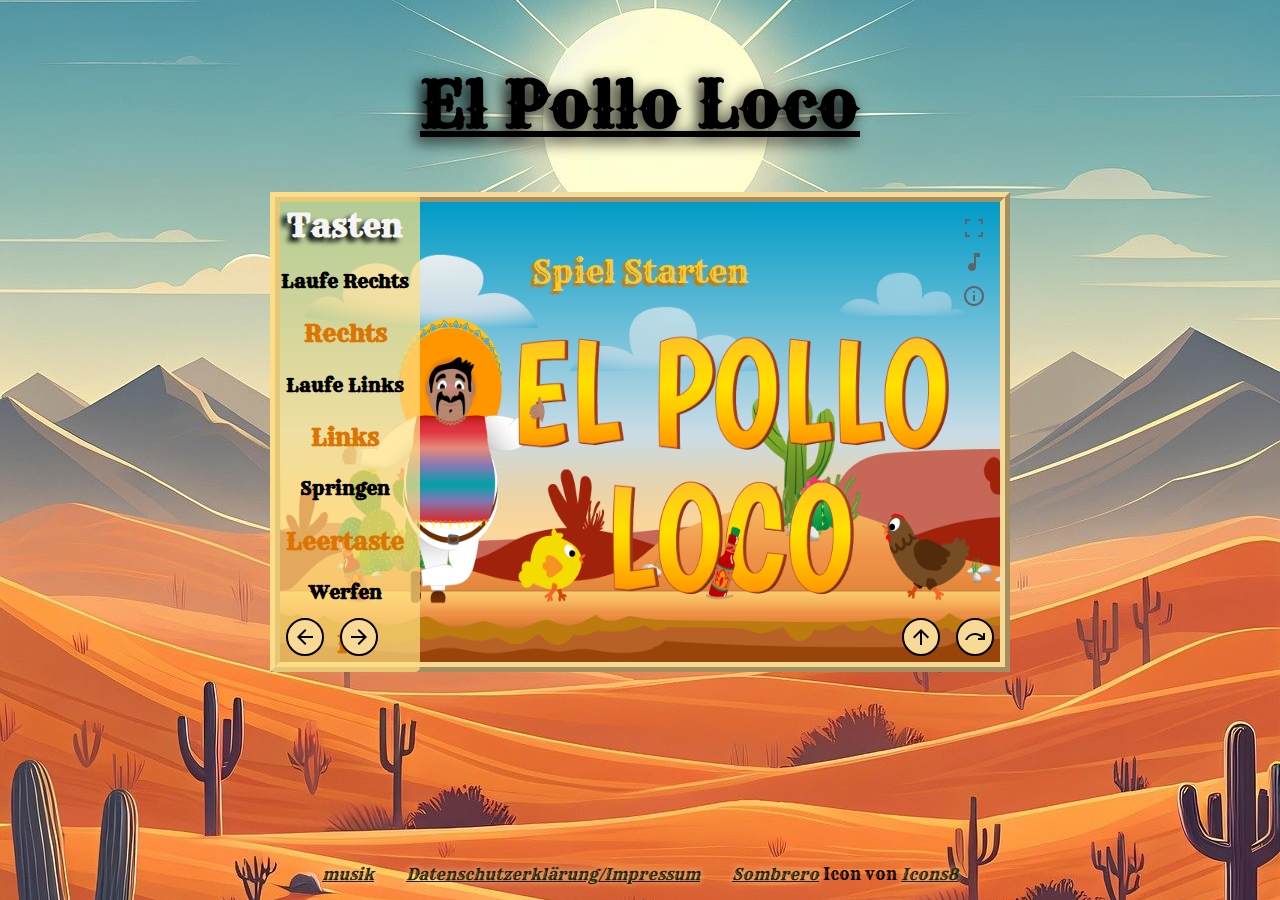
<file: index.html>
<!DOCTYPE html>
<html lang="en">

<head>
    <meta charset="UTF-8">
    <meta name="viewport" content="width=device-width, initial-scale=1.0">
    <link rel="stylesheet" href="style.css">
    <title>El Polo Loco</title>
    <link rel="icon" type="image/png" sizes="32x32" href="./img/icons/favicon-32.png">
    <link rel="icon" type="image/png" sizes="16x16" href="./img/icons/favicon-16.png">
    <script src="classes/drawable-object.class.js"></script>
    <script src="classes/movable-object.class.js"></script>
    <script src="classes/status-bar.class.js"></script>
    <script src="classes/world.class.js"></script>
    <script src="classes/character.class.js"></script>
    <script src="classes/chicken.class.js"></script>
    <script src="classes/small-chicken.class.js"></script>
    <script src="classes/endboss.class.js"></script>
    <script src="classes/cloud.class.js"></script>
    <script src="classes/throwabel-object.class.js"></script>
    <script src="classes/background-objeckt.class.js"></script>
    <script src="classes/collectable-objects.class.js"></script>
    <script src="classes/end-screean.class.js"></script>
    <script src="classes/collisions.class.js"></script>
    <script src="classes/keyboard.class.js"></script>
    <script src="classes/level.class.js"></script>
    <script src="levels/level1.js"></script>

    <script src="js/game.js"></script>
</head>

<body>
    <div class="main-container">
        <div class="top-container">
            <h1 translate="no">El Pollo Loco</h1>
            <div id="game-arrea" class="game-arrea">
                <div id="help-bar" class="help-bar">
                    <h2 class="title">Tasten</h2>
                    <h3>Laufe Rechts</h3>
                    <h2>Rechts</h2>
                    <h3>Laufe Links</h3>
                    <h2>Links</h2>
                    <h3>Springen</h3>
                    <h2>Leertaste</h2>
                    <h3>Werfen</h3>
                    <h2>F</h2>
                </div>
                <div class="overlay">
                    <div class="top-row">
                        <img id="info" src="./img/icons/info.svg" alt="info" onclick="info()">
                        <img id="audio-btn" src="./img/icons/music_note.svg" alt="music" onclick="toggleMusic()">
                        <img src="./img/icons/fullscreen.svg" alt="fullscreen" onclick="fullscreen()">
                    </div>
                    <div class="mobile-row">
                        <div class="move">
                            <img id="btnLeft" src="./img/icons/arrow_back.svg" alt="left">
                            <img id="btnRight" src="./img/icons/arrow_forward.svg" alt="right">
                        </div>
                        <div class="move">
                            <img id="jump" src="./img/icons/arrow_upward.svg" alt="jump">
                            <img id="throw" class="throw-btn" src="./img/icons/throw.svg" alt="throw">
                        </div>
                    </div>
                </div>
                <canvas width="740" height="480" id="canvas" class="d-none"></canvas>
                <div class="start-screen" id="start-screen">
                    <button class="start-btn" onclick="InitiateGame()">Spiel Starten</button>
                </div>
                <button class="restart d-none" id="restart" onclick="reset()"> Neustart </button>
            </div>
            
        </div>
        <div class="turn-overlay">
           <h2>Bitte drehen Sie den Bildschirm, um "El Pollo Loco" spieln zu können.</h2>
        </div>

        <footer>
            <a href="https://www.chosic.com/free-music/all/">musik</a> 
            <a onclick="window.location.href='./privacy-policy.html'">Datenschutzerklärung/Impressum</a> 
            <div><a target="_blank" href="https://icons8.com/icon/1968/sombrero">Sombrero</a> Icon von <a target="_blank" href="https://icons8.com">Icons8</a></div>
            </footer>
    </div>
</body>

</html>
</file>
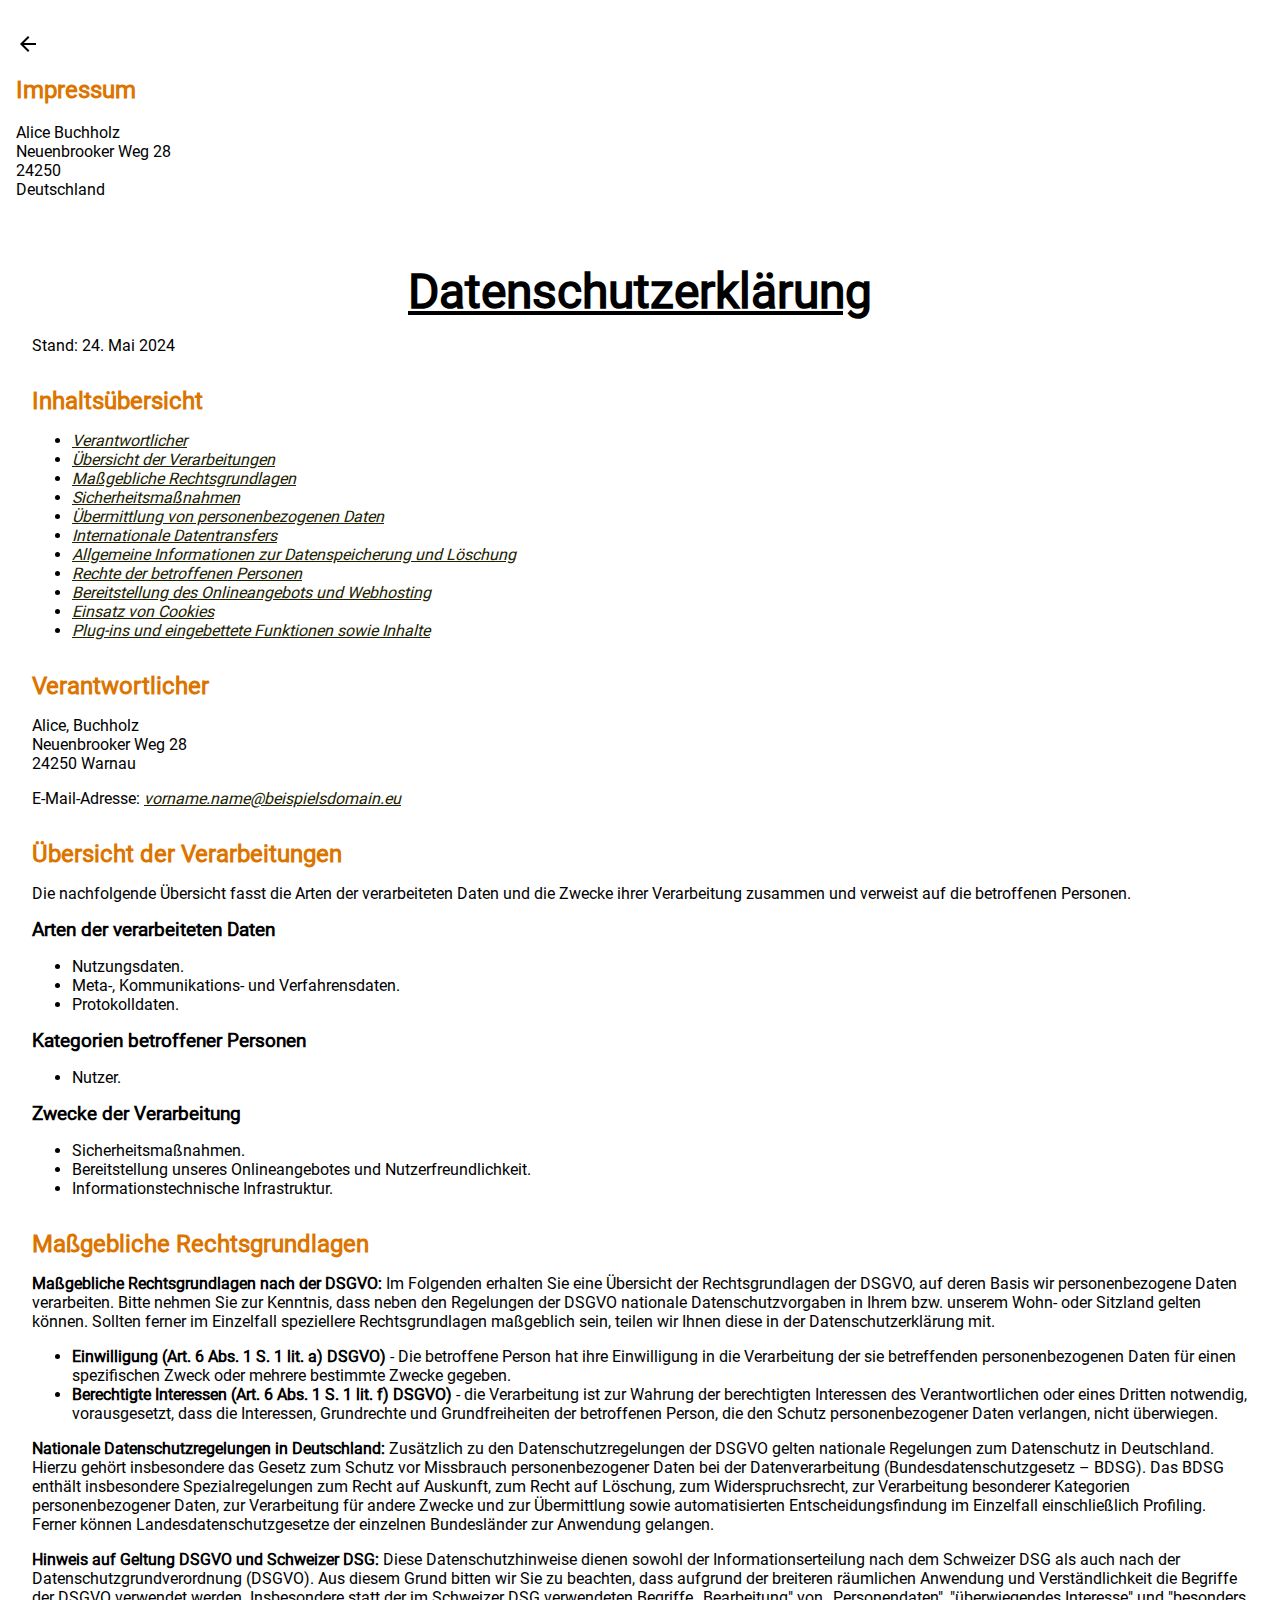
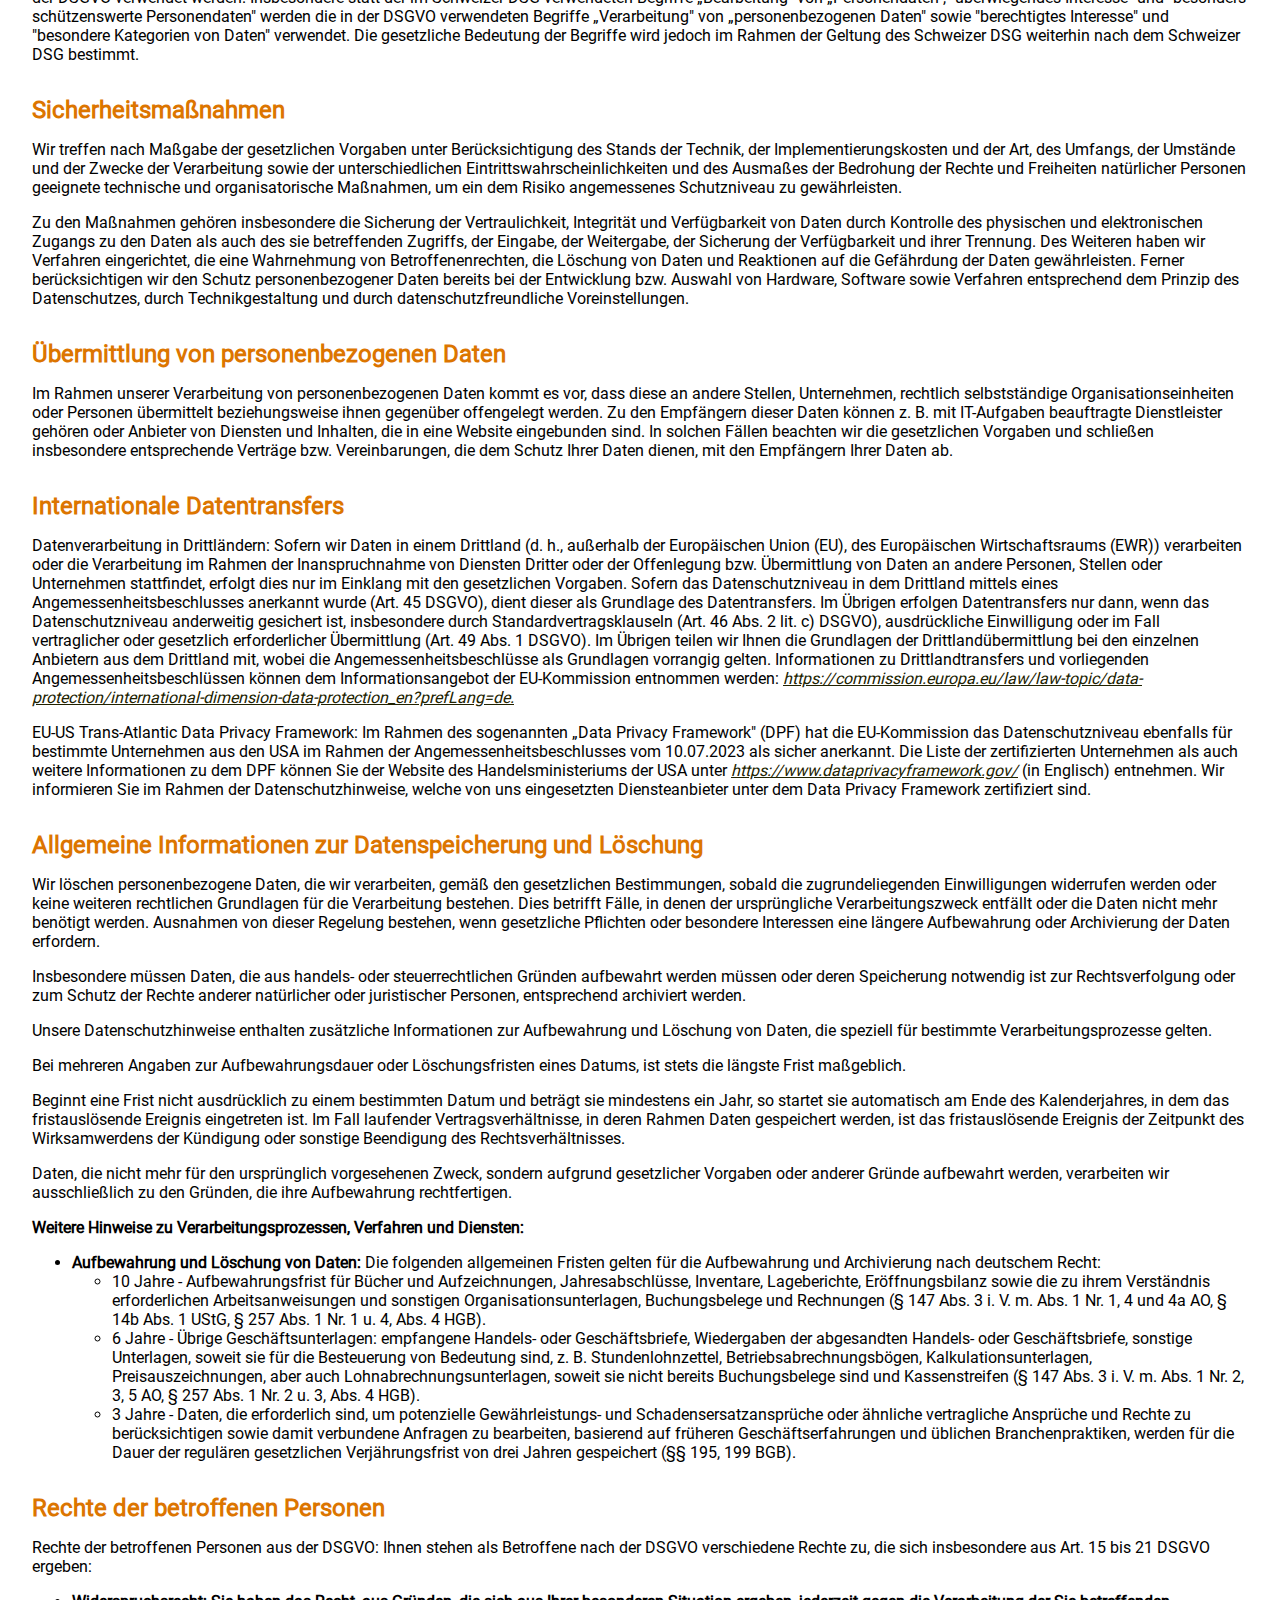
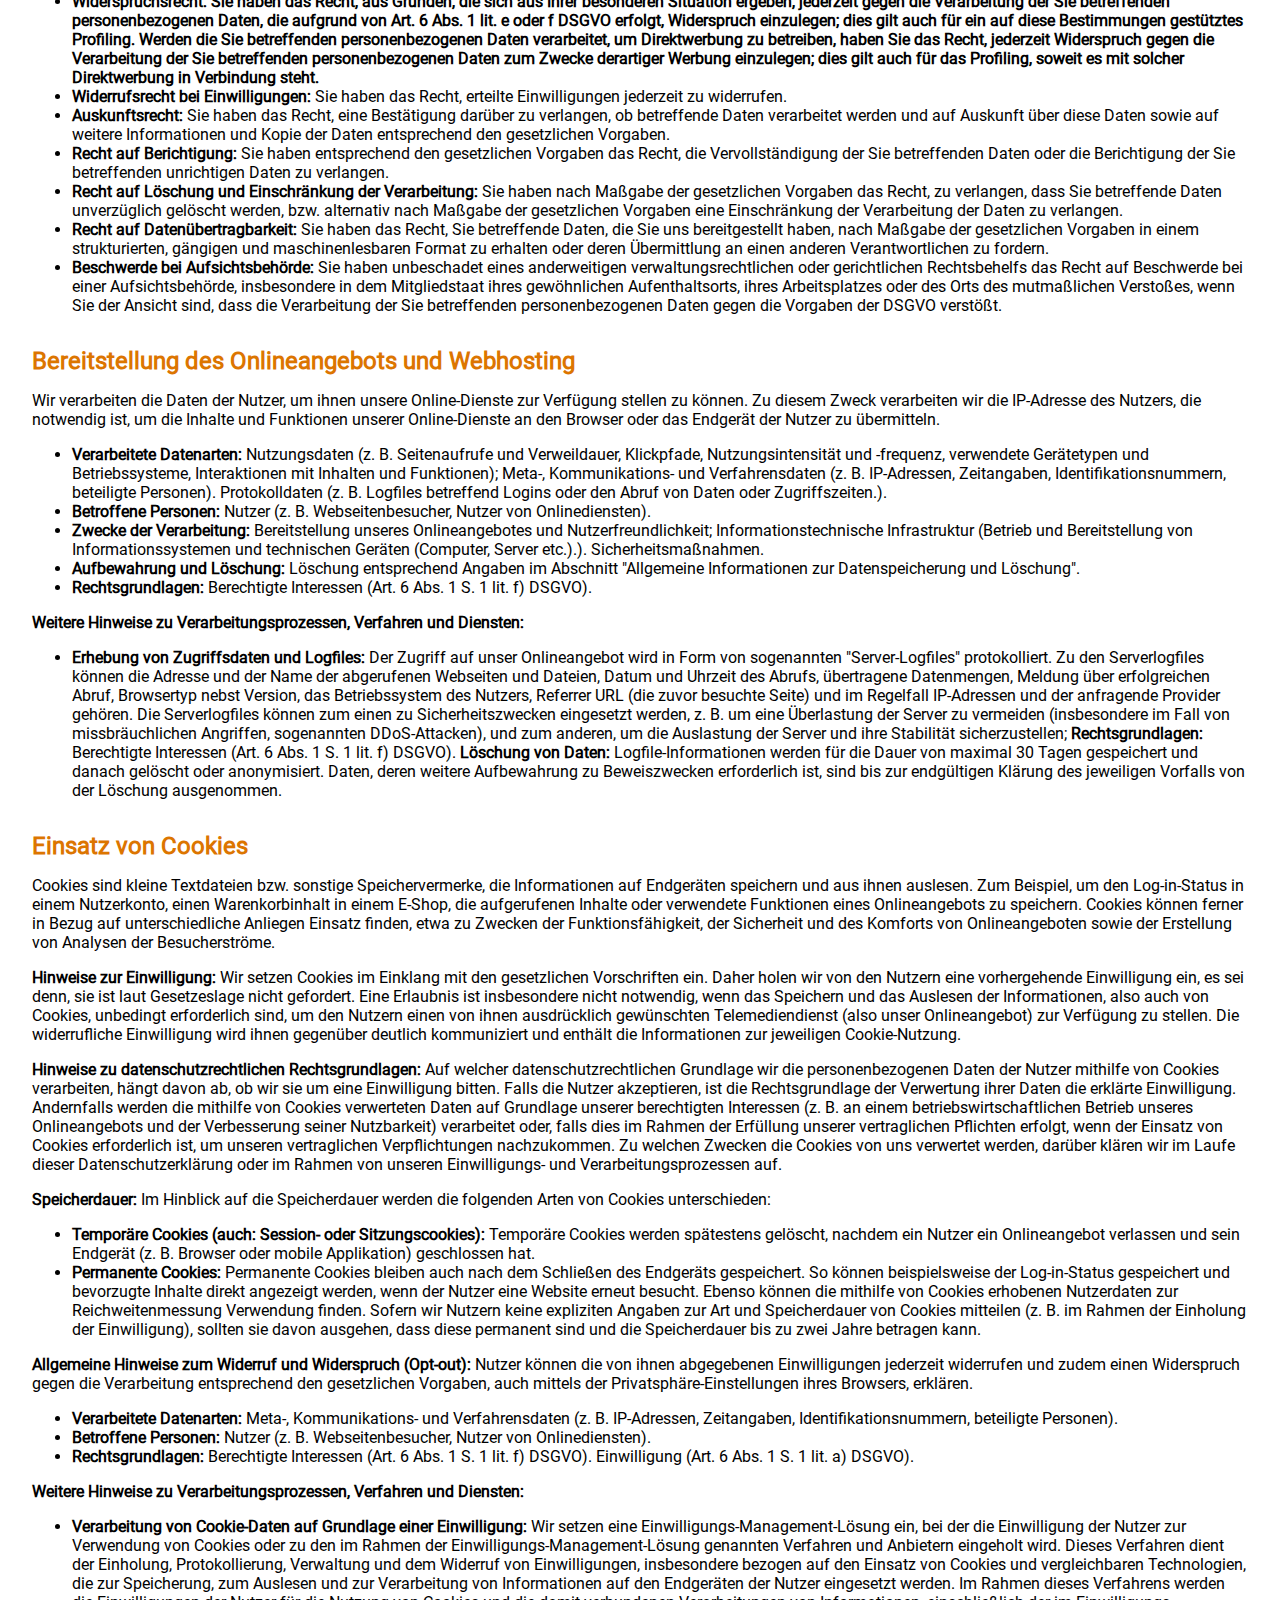
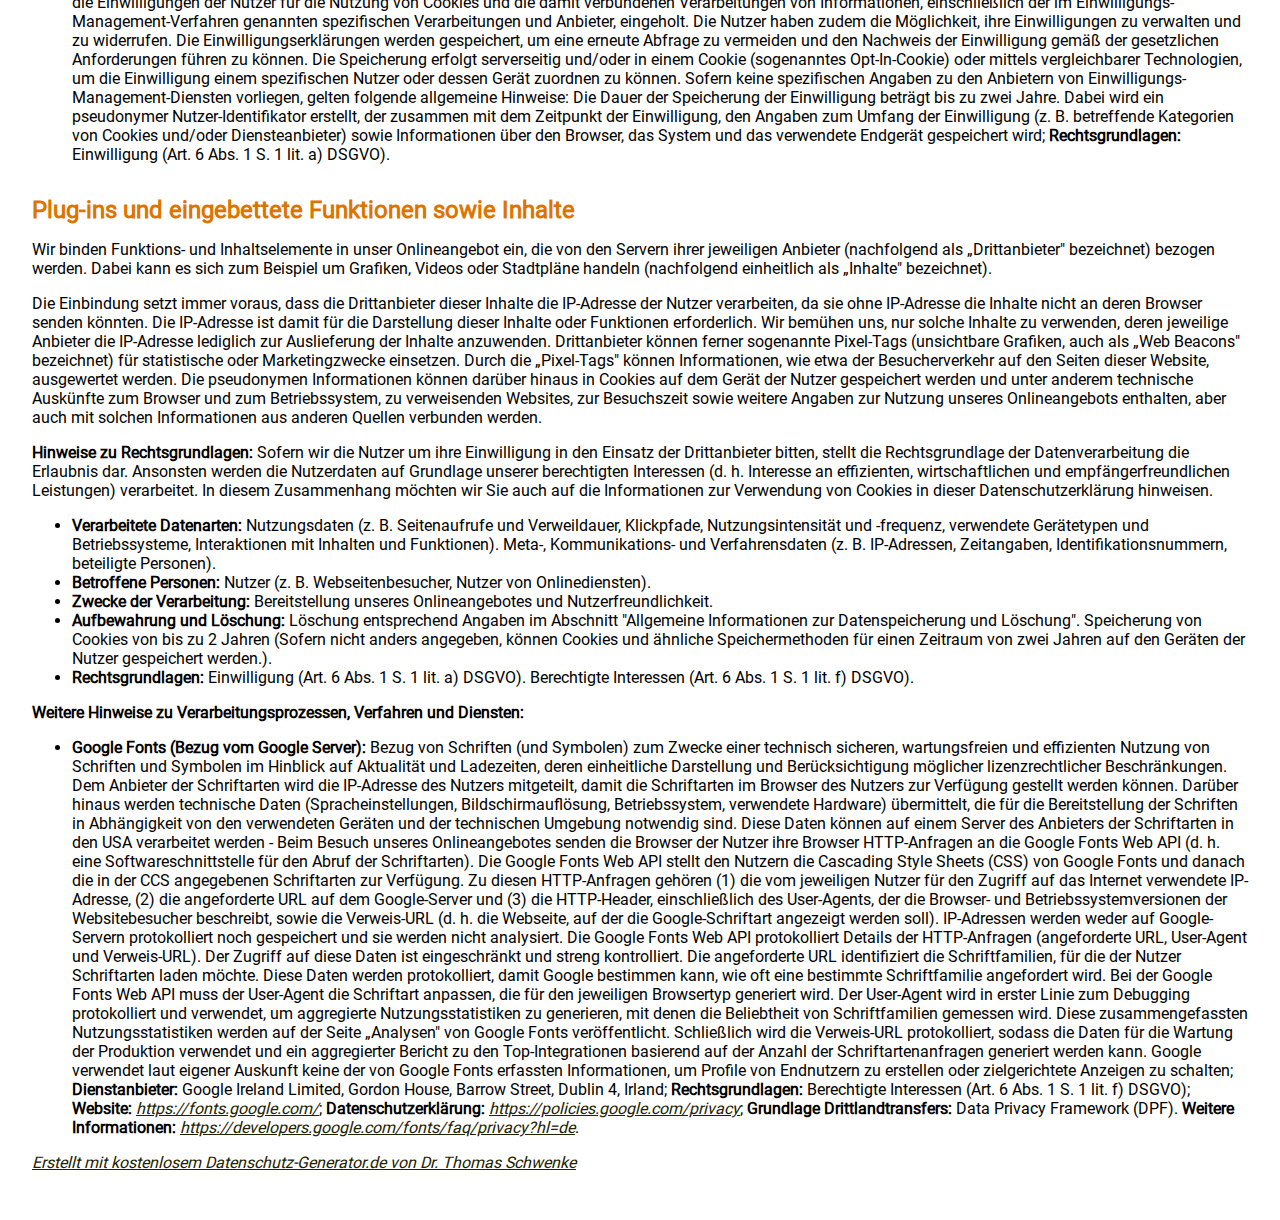
<file: privacy-policy.html>
<!DOCTYPE html>
<html lang="en">

<head>
    <meta charset="UTF-8">
    <meta name="viewport" content="width=device-width, initial-scale=1.0">
    <title>El Polo Loco</title>
    <link rel="stylesheet" href="style.css">
</head>

<body class="privacy-policy-body">

    <img src="./img/icons/arrow_back.svg" alt="zurück" onclick="window.location.href='./index.html'">
    
    <h2>Impressum</h2>
    <br>
    <p>Alice Buchholz</p>
    <p>Neuenbrooker Weg 28</p>
    <p>24250</p>
    <p>Deutschland</p>

    <h1>Datenschutzerklärung</h1>
    <main class="privacy-policy">
        <p>Stand: 24. Mai 2024</p>
        <h2>Inhaltsübersicht</h2>
        <ul class="index">
            <li><a class="index-link" href="#m3">Verantwortlicher</a></li>
            <li><a class="index-link" href="#mOverview">Übersicht der Verarbeitungen</a></li>
            <li><a class="index-link" href="#m2427">Maßgebliche Rechtsgrundlagen</a></li>
            <li><a class="index-link" href="#m27">Sicherheitsmaßnahmen</a></li>
            <li><a class="index-link" href="#m25">Übermittlung von personenbezogenen Daten</a></li>
            <li><a class="index-link" href="#m24">Internationale Datentransfers</a></li>
            <li><a class="index-link" href="#m12">Allgemeine Informationen zur Datenspeicherung und Löschung</a></li>
            <li><a class="index-link" href="#m10">Rechte der betroffenen Personen</a></li>
            <li><a class="index-link" href="#m225">Bereitstellung des Onlineangebots und Webhosting</a></li>
            <li><a class="index-link" href="#m134">Einsatz von Cookies</a></li>
            <li><a class="index-link" href="#m328">Plug-ins und eingebettete Funktionen sowie Inhalte</a></li>
        </ul>
        <h2 id="m3">Verantwortlicher</h2>
        <p>Alice, Buchholz <br>Neuenbrooker Weg 28<br>24250 Warnau</p>
        <p>E-Mail-Adresse: <a href="mailto:vorname.name@beispielsdomain.eu">vorname.name@beispielsdomain.eu</a></p>

        <h2 id="mOverview">Übersicht der Verarbeitungen</h2>
        <p>Die nachfolgende Übersicht fasst die Arten der verarbeiteten Daten und die Zwecke ihrer Verarbeitung zusammen
            und verweist auf die betroffenen Personen.</p>
        <h3>Arten der verarbeiteten Daten</h3>
        <ul>
            <li>Nutzungsdaten.</li>
            <li>Meta-, Kommunikations- und Verfahrensdaten.</li>
            <li>Protokolldaten.</li>
        </ul>
        <h3>Kategorien betroffener Personen</h3>
        <ul>
            <li>Nutzer.</li>
        </ul>
        <h3>Zwecke der Verarbeitung</h3>
        <ul>
            <li>Sicherheitsmaßnahmen.</li>
            <li>Bereitstellung unseres Onlineangebotes und Nutzerfreundlichkeit.</li>
            <li>Informationstechnische Infrastruktur.</li>
        </ul>
        <h2 id="m2427">Maßgebliche Rechtsgrundlagen</h2>
        <p><strong>Maßgebliche Rechtsgrundlagen nach der DSGVO: </strong>Im Folgenden erhalten Sie eine Übersicht der
            Rechtsgrundlagen der DSGVO, auf deren Basis wir personenbezogene Daten verarbeiten. Bitte nehmen Sie zur
            Kenntnis, dass neben den Regelungen der DSGVO nationale Datenschutzvorgaben in Ihrem bzw. unserem Wohn- oder
            Sitzland gelten können. Sollten ferner im Einzelfall speziellere Rechtsgrundlagen maßgeblich sein, teilen
            wir Ihnen diese in der Datenschutzerklärung mit.</p>
        <ul>
            <li><strong>Einwilligung (Art. 6 Abs. 1 S. 1 lit. a) DSGVO)</strong> - Die betroffene Person hat ihre
                Einwilligung in die Verarbeitung der sie betreffenden personenbezogenen Daten für einen spezifischen
                Zweck oder mehrere bestimmte Zwecke gegeben.</li>
            <li><strong>Berechtigte Interessen (Art. 6 Abs. 1 S. 1 lit. f) DSGVO)</strong> - die Verarbeitung ist zur
                Wahrung der berechtigten Interessen des Verantwortlichen oder eines Dritten notwendig, vorausgesetzt,
                dass die Interessen, Grundrechte und Grundfreiheiten der betroffenen Person, die den Schutz
                personenbezogener Daten verlangen, nicht überwiegen.</li>
        </ul>
        <p><strong>Nationale Datenschutzregelungen in Deutschland: </strong>Zusätzlich zu den Datenschutzregelungen der
            DSGVO gelten nationale Regelungen zum Datenschutz in Deutschland. Hierzu gehört insbesondere das Gesetz zum
            Schutz vor Missbrauch personenbezogener Daten bei der Datenverarbeitung (Bundesdatenschutzgesetz – BDSG).
            Das BDSG enthält insbesondere Spezialregelungen zum Recht auf Auskunft, zum Recht auf Löschung, zum
            Widerspruchsrecht, zur Verarbeitung besonderer Kategorien personenbezogener Daten, zur Verarbeitung für
            andere Zwecke und zur Übermittlung sowie automatisierten Entscheidungsfindung im Einzelfall einschließlich
            Profiling. Ferner können Landesdatenschutzgesetze der einzelnen Bundesländer zur Anwendung gelangen.</p>
        <p><strong>Hinweis auf Geltung DSGVO und Schweizer DSG: </strong>Diese Datenschutzhinweise dienen sowohl der
            Informationserteilung nach dem Schweizer DSG als auch nach der Datenschutzgrundverordnung (DSGVO). Aus
            diesem Grund bitten wir Sie zu beachten, dass aufgrund der breiteren räumlichen Anwendung und
            Verständlichkeit die Begriffe der DSGVO verwendet werden. Insbesondere statt der im Schweizer DSG
            verwendeten Begriffe „Bearbeitung" von „Personendaten", "überwiegendes Interesse" und "besonders
            schützenswerte Personendaten" werden die in der DSGVO verwendeten Begriffe „Verarbeitung" von
            „personenbezogenen Daten" sowie "berechtigtes Interesse" und "besondere Kategorien von Daten" verwendet. Die
            gesetzliche Bedeutung der Begriffe wird jedoch im Rahmen der Geltung des Schweizer DSG weiterhin nach dem
            Schweizer DSG bestimmt.</p>

        <h2 id="m27">Sicherheitsmaßnahmen</h2>
        <p>Wir treffen nach Maßgabe der gesetzlichen Vorgaben unter Berücksichtigung des Stands der Technik, der
            Implementierungskosten und der Art, des Umfangs, der Umstände und der Zwecke der Verarbeitung sowie der
            unterschiedlichen Eintrittswahrscheinlichkeiten und des Ausmaßes der Bedrohung der Rechte und Freiheiten
            natürlicher Personen geeignete technische und organisatorische Maßnahmen, um ein dem Risiko angemessenes
            Schutzniveau zu gewährleisten.</p>
        <p>Zu den Maßnahmen gehören insbesondere die Sicherung der Vertraulichkeit, Integrität und Verfügbarkeit von
            Daten durch Kontrolle des physischen und elektronischen Zugangs zu den Daten als auch des sie betreffenden
            Zugriffs, der Eingabe, der Weitergabe, der Sicherung der Verfügbarkeit und ihrer Trennung. Des Weiteren
            haben wir Verfahren eingerichtet, die eine Wahrnehmung von Betroffenenrechten, die Löschung von Daten und
            Reaktionen auf die Gefährdung der Daten gewährleisten. Ferner berücksichtigen wir den Schutz
            personenbezogener Daten bereits bei der Entwicklung bzw. Auswahl von Hardware, Software sowie Verfahren
            entsprechend dem Prinzip des Datenschutzes, durch Technikgestaltung und durch datenschutzfreundliche
            Voreinstellungen.</p>

        <h2 id="m25">Übermittlung von personenbezogenen Daten</h2>
        <p>Im Rahmen unserer Verarbeitung von personenbezogenen Daten kommt es vor, dass diese an andere Stellen,
            Unternehmen, rechtlich selbstständige Organisationseinheiten oder Personen übermittelt beziehungsweise ihnen
            gegenüber offengelegt werden. Zu den Empfängern dieser Daten können z. B. mit IT-Aufgaben beauftragte
            Dienstleister gehören oder Anbieter von Diensten und Inhalten, die in eine Website eingebunden sind. In
            solchen Fällen beachten wir die gesetzlichen Vorgaben und schließen insbesondere entsprechende Verträge bzw.
            Vereinbarungen, die dem Schutz Ihrer Daten dienen, mit den Empfängern Ihrer Daten ab.</p>

        <h2 id="m24">Internationale Datentransfers</h2>
        <p>Datenverarbeitung in Drittländern: Sofern wir Daten in einem Drittland (d. h., außerhalb der Europäischen
            Union (EU), des Europäischen Wirtschaftsraums (EWR)) verarbeiten oder die Verarbeitung im Rahmen der
            Inanspruchnahme von Diensten Dritter oder der Offenlegung bzw. Übermittlung von Daten an andere Personen,
            Stellen oder Unternehmen stattfindet, erfolgt dies nur im Einklang mit den gesetzlichen Vorgaben. Sofern das
            Datenschutzniveau in dem Drittland mittels eines Angemessenheitsbeschlusses anerkannt wurde (Art. 45 DSGVO),
            dient dieser als Grundlage des Datentransfers. Im Übrigen erfolgen Datentransfers nur dann, wenn das
            Datenschutzniveau anderweitig gesichert ist, insbesondere durch Standardvertragsklauseln (Art. 46 Abs. 2
            lit. c) DSGVO), ausdrückliche Einwilligung oder im Fall vertraglicher oder gesetzlich erforderlicher
            Übermittlung (Art. 49 Abs. 1 DSGVO). Im Übrigen teilen wir Ihnen die Grundlagen der Drittlandübermittlung
            bei den einzelnen Anbietern aus dem Drittland mit, wobei die Angemessenheitsbeschlüsse als Grundlagen
            vorrangig gelten. Informationen zu Drittlandtransfers und vorliegenden Angemessenheitsbeschlüssen können dem
            Informationsangebot der EU-Kommission entnommen werden: <a
                href="https://commission.europa.eu/law/law-topic/data-protection/international-dimension-data-protection_en?prefLang=de"
                target="_blank">https://commission.europa.eu/law/law-topic/data-protection/international-dimension-data-protection_en?prefLang=de.</a>
        </p>
        <p>EU-US Trans-Atlantic Data Privacy Framework: Im Rahmen des sogenannten „Data Privacy Framework" (DPF) hat die
            EU-Kommission das Datenschutzniveau ebenfalls für bestimmte Unternehmen aus den USA im Rahmen der
            Angemessenheitsbeschlusses vom 10.07.2023 als sicher anerkannt. Die Liste der zertifizierten Unternehmen als
            auch weitere Informationen zu dem DPF können Sie der Website des Handelsministeriums der USA unter <a
                href="https://www.dataprivacyframework.gov/" target="_blank">https://www.dataprivacyframework.gov/</a>
            (in Englisch) entnehmen. Wir informieren Sie im Rahmen der Datenschutzhinweise, welche von uns eingesetzten
            Diensteanbieter unter dem Data Privacy Framework zertifiziert sind.</p>

        <h2 id="m12">Allgemeine Informationen zur Datenspeicherung und Löschung</h2>
        <p>Wir löschen personenbezogene Daten, die wir verarbeiten, gemäß den gesetzlichen Bestimmungen, sobald die
            zugrundeliegenden Einwilligungen widerrufen werden oder keine weiteren rechtlichen Grundlagen für die
            Verarbeitung bestehen. Dies betrifft Fälle, in denen der ursprüngliche Verarbeitungszweck entfällt oder die
            Daten nicht mehr benötigt werden. Ausnahmen von dieser Regelung bestehen, wenn gesetzliche Pflichten oder
            besondere Interessen eine längere Aufbewahrung oder Archivierung der Daten erfordern.</p>
        <p>Insbesondere müssen Daten, die aus handels- oder steuerrechtlichen Gründen aufbewahrt werden müssen oder
            deren Speicherung notwendig ist zur Rechtsverfolgung oder zum Schutz der Rechte anderer natürlicher oder
            juristischer Personen, entsprechend archiviert werden.</p>
        <p>Unsere Datenschutzhinweise enthalten zusätzliche Informationen zur Aufbewahrung und Löschung von Daten, die
            speziell für bestimmte Verarbeitungsprozesse gelten.</p>
        <p>Bei mehreren Angaben zur Aufbewahrungsdauer oder Löschungsfristen eines Datums, ist stets die längste Frist
            maßgeblich.</p>
        <p>Beginnt eine Frist nicht ausdrücklich zu einem bestimmten Datum und beträgt sie mindestens ein Jahr, so
            startet sie automatisch am Ende des Kalenderjahres, in dem das fristauslösende Ereignis eingetreten ist. Im
            Fall laufender Vertragsverhältnisse, in deren Rahmen Daten gespeichert werden, ist das fristauslösende
            Ereignis der Zeitpunkt des Wirksamwerdens der Kündigung oder sonstige Beendigung des Rechtsverhältnisses.
        </p>
        <p>Daten, die nicht mehr für den ursprünglich vorgesehenen Zweck, sondern aufgrund gesetzlicher Vorgaben oder
            anderer Gründe aufbewahrt werden, verarbeiten wir ausschließlich zu den Gründen, die ihre Aufbewahrung
            rechtfertigen.</p>
        <p><strong>Weitere Hinweise zu Verarbeitungsprozessen, Verfahren und Diensten:</strong></p>
        <ul class="m-elements">
            <li><strong>Aufbewahrung und Löschung von Daten: </strong>Die folgenden allgemeinen Fristen gelten für die
                Aufbewahrung und Archivierung nach deutschem Recht: <ul>
                    <li>10 Jahre - Aufbewahrungsfrist für Bücher und Aufzeichnungen, Jahresabschlüsse, Inventare,
                        Lageberichte, Eröffnungsbilanz sowie die zu ihrem Verständnis erforderlichen Arbeitsanweisungen
                        und sonstigen Organisationsunterlagen, Buchungsbelege und Rechnungen (§ 147 Abs. 3 i. V. m. Abs.
                        1 Nr. 1, 4 und 4a AO, § 14b Abs. 1 UStG, § 257 Abs. 1 Nr. 1 u. 4, Abs. 4 HGB).</li>
                    <li>6 Jahre - Übrige Geschäftsunterlagen: empfangene Handels- oder Geschäftsbriefe, Wiedergaben der
                        abgesandten Handels- oder Geschäftsbriefe, sonstige Unterlagen, soweit sie für die Besteuerung
                        von Bedeutung sind, z. B. Stundenlohnzettel, Betriebsabrechnungsbögen, Kalkulationsunterlagen,
                        Preisauszeichnungen, aber auch Lohnabrechnungsunterlagen, soweit sie nicht bereits
                        Buchungsbelege sind und Kassenstreifen (§ 147 Abs. 3 i. V. m. Abs. 1 Nr. 2, 3, 5 AO, § 257 Abs.
                        1 Nr. 2 u. 3, Abs. 4 HGB).</li>
                    <li>3 Jahre - Daten, die erforderlich sind, um potenzielle Gewährleistungs- und
                        Schadensersatzansprüche oder ähnliche vertragliche Ansprüche und Rechte zu berücksichtigen sowie
                        damit verbundene Anfragen zu bearbeiten, basierend auf früheren Geschäftserfahrungen und
                        üblichen Branchenpraktiken, werden für die Dauer der regulären gesetzlichen Verjährungsfrist von
                        drei Jahren gespeichert (§§ 195, 199 BGB).</li>
                </ul>
            </li>
        </ul>
        <h2 id="m10">Rechte der betroffenen Personen</h2>
        <p>Rechte der betroffenen Personen aus der DSGVO: Ihnen stehen als Betroffene nach der DSGVO verschiedene Rechte
            zu, die sich insbesondere aus Art. 15 bis 21 DSGVO ergeben:</p>
        <ul>
            <li><strong>Widerspruchsrecht: Sie haben das Recht, aus Gründen, die sich aus Ihrer besonderen Situation
                    ergeben, jederzeit gegen die Verarbeitung der Sie betreffenden personenbezogenen Daten, die aufgrund
                    von Art. 6 Abs. 1 lit. e oder f DSGVO erfolgt, Widerspruch einzulegen; dies gilt auch für ein auf
                    diese Bestimmungen gestütztes Profiling. Werden die Sie betreffenden personenbezogenen Daten
                    verarbeitet, um Direktwerbung zu betreiben, haben Sie das Recht, jederzeit Widerspruch gegen die
                    Verarbeitung der Sie betreffenden personenbezogenen Daten zum Zwecke derartiger Werbung einzulegen;
                    dies gilt auch für das Profiling, soweit es mit solcher Direktwerbung in Verbindung steht.</strong>
            </li>
            <li><strong>Widerrufsrecht bei Einwilligungen:</strong> Sie haben das Recht, erteilte Einwilligungen
                jederzeit zu widerrufen.</li>
            <li><strong>Auskunftsrecht:</strong> Sie haben das Recht, eine Bestätigung darüber zu verlangen, ob
                betreffende Daten verarbeitet werden und auf Auskunft über diese Daten sowie auf weitere Informationen
                und Kopie der Daten entsprechend den gesetzlichen Vorgaben.</li>
            <li><strong>Recht auf Berichtigung:</strong> Sie haben entsprechend den gesetzlichen Vorgaben das Recht, die
                Vervollständigung der Sie betreffenden Daten oder die Berichtigung der Sie betreffenden unrichtigen
                Daten zu verlangen.</li>
            <li><strong>Recht auf Löschung und Einschränkung der Verarbeitung:</strong> Sie haben nach Maßgabe der
                gesetzlichen Vorgaben das Recht, zu verlangen, dass Sie betreffende Daten unverzüglich gelöscht werden,
                bzw. alternativ nach Maßgabe der gesetzlichen Vorgaben eine Einschränkung der Verarbeitung der Daten zu
                verlangen.</li>
            <li><strong>Recht auf Datenübertragbarkeit:</strong> Sie haben das Recht, Sie betreffende Daten, die Sie uns
                bereitgestellt haben, nach Maßgabe der gesetzlichen Vorgaben in einem strukturierten, gängigen und
                maschinenlesbaren Format zu erhalten oder deren Übermittlung an einen anderen Verantwortlichen zu
                fordern.</li>
            <li><strong>Beschwerde bei Aufsichtsbehörde:</strong> Sie haben unbeschadet eines anderweitigen
                verwaltungsrechtlichen oder gerichtlichen Rechtsbehelfs das Recht auf Beschwerde bei einer
                Aufsichtsbehörde, insbesondere in dem Mitgliedstaat ihres gewöhnlichen Aufenthaltsorts, ihres
                Arbeitsplatzes oder des Orts des mutmaßlichen Verstoßes, wenn Sie der Ansicht sind, dass die
                Verarbeitung der Sie betreffenden personenbezogenen Daten gegen die Vorgaben der DSGVO verstößt.</li>
        </ul>

        <h2 id="m225">Bereitstellung des Onlineangebots und Webhosting</h2>
        <p>Wir verarbeiten die Daten der Nutzer, um ihnen unsere Online-Dienste zur Verfügung stellen zu können. Zu
            diesem Zweck verarbeiten wir die IP-Adresse des Nutzers, die notwendig ist, um die Inhalte und Funktionen
            unserer Online-Dienste an den Browser oder das Endgerät der Nutzer zu übermitteln.</p>
        <ul class="m-elements">
            <li><strong>Verarbeitete Datenarten:</strong> Nutzungsdaten (z. B. Seitenaufrufe und Verweildauer,
                Klickpfade, Nutzungsintensität und -frequenz, verwendete Gerätetypen und Betriebssysteme, Interaktionen
                mit Inhalten und Funktionen); Meta-, Kommunikations- und Verfahrensdaten (z. B. IP-Adressen,
                Zeitangaben, Identifikationsnummern, beteiligte Personen). Protokolldaten (z. B. Logfiles betreffend
                Logins oder den Abruf von Daten oder Zugriffszeiten.).</li>
            <li><strong>Betroffene Personen:</strong> Nutzer (z. B. Webseitenbesucher, Nutzer von Onlinediensten).</li>
            <li><strong>Zwecke der Verarbeitung:</strong> Bereitstellung unseres Onlineangebotes und
                Nutzerfreundlichkeit; Informationstechnische Infrastruktur (Betrieb und Bereitstellung von
                Informationssystemen und technischen Geräten (Computer, Server etc.).). Sicherheitsmaßnahmen.</li>
            <li><strong>Aufbewahrung und Löschung:</strong> Löschung entsprechend Angaben im Abschnitt "Allgemeine
                Informationen zur Datenspeicherung und Löschung".</li>
            <li class=""><strong>Rechtsgrundlagen:</strong> Berechtigte Interessen (Art. 6 Abs. 1 S. 1 lit. f) DSGVO).
            </li>
        </ul>
        <p><strong>Weitere Hinweise zu Verarbeitungsprozessen, Verfahren und Diensten:</strong></p>
        <ul class="m-elements">
            <li><strong>Erhebung von Zugriffsdaten und Logfiles: </strong>Der Zugriff auf unser Onlineangebot wird in
                Form von sogenannten "Server-Logfiles" protokolliert. Zu den Serverlogfiles können die Adresse und der
                Name der abgerufenen Webseiten und Dateien, Datum und Uhrzeit des Abrufs, übertragene Datenmengen,
                Meldung über erfolgreichen Abruf, Browsertyp nebst Version, das Betriebssystem des Nutzers, Referrer URL
                (die zuvor besuchte Seite) und im Regelfall IP-Adressen und der anfragende Provider gehören. Die
                Serverlogfiles können zum einen zu Sicherheitszwecken eingesetzt werden, z. B. um eine Überlastung der
                Server zu vermeiden (insbesondere im Fall von missbräuchlichen Angriffen, sogenannten DDoS-Attacken),
                und zum anderen, um die Auslastung der Server und ihre Stabilität sicherzustellen; <span
                    class=""><strong>Rechtsgrundlagen:</strong> Berechtigte Interessen (Art. 6 Abs. 1 S. 1 lit. f)
                    DSGVO). </span><strong>Löschung von Daten:</strong> Logfile-Informationen werden für die Dauer von
                maximal 30 Tagen gespeichert und danach gelöscht oder anonymisiert. Daten, deren weitere Aufbewahrung zu
                Beweiszwecken erforderlich ist, sind bis zur endgültigen Klärung des jeweiligen Vorfalls von der
                Löschung ausgenommen.</li>
        </ul>
        <h2 id="m134">Einsatz von Cookies</h2>
        <p>Cookies sind kleine Textdateien bzw. sonstige Speichervermerke, die Informationen auf Endgeräten speichern
            und aus ihnen auslesen. Zum Beispiel, um den Log-in-Status in einem Nutzerkonto, einen Warenkorbinhalt in
            einem E-Shop, die aufgerufenen Inhalte oder verwendete Funktionen eines Onlineangebots zu speichern. Cookies
            können ferner in Bezug auf unterschiedliche Anliegen Einsatz finden, etwa zu Zwecken der Funktionsfähigkeit,
            der Sicherheit und des Komforts von Onlineangeboten sowie der Erstellung von Analysen der Besucherströme.
        </p>
        <p><strong>Hinweise zur Einwilligung: </strong>Wir setzen Cookies im Einklang mit den gesetzlichen Vorschriften
            ein. Daher holen wir von den Nutzern eine vorhergehende Einwilligung ein, es sei denn, sie ist laut
            Gesetzeslage nicht gefordert. Eine Erlaubnis ist insbesondere nicht notwendig, wenn das Speichern und das
            Auslesen der Informationen, also auch von Cookies, unbedingt erforderlich sind, um den Nutzern einen von
            ihnen ausdrücklich gewünschten Telemediendienst (also unser Onlineangebot) zur Verfügung zu stellen. Die
            widerrufliche Einwilligung wird ihnen gegenüber deutlich kommuniziert und enthält die Informationen zur
            jeweiligen Cookie-Nutzung.</p>
        <p><strong>Hinweise zu datenschutzrechtlichen Rechtsgrundlagen: </strong>Auf welcher datenschutzrechtlichen
            Grundlage wir die personenbezogenen Daten der Nutzer mithilfe von Cookies verarbeiten, hängt davon ab, ob
            wir sie um eine Einwilligung bitten. Falls die Nutzer akzeptieren, ist die Rechtsgrundlage der Verwertung
            ihrer Daten die erklärte Einwilligung. Andernfalls werden die mithilfe von Cookies verwerteten Daten auf
            Grundlage unserer berechtigten Interessen (z. B. an einem betriebswirtschaftlichen Betrieb unseres
            Onlineangebots und der Verbesserung seiner Nutzbarkeit) verarbeitet oder, falls dies im Rahmen der Erfüllung
            unserer vertraglichen Pflichten erfolgt, wenn der Einsatz von Cookies erforderlich ist, um unseren
            vertraglichen Verpflichtungen nachzukommen. Zu welchen Zwecken die Cookies von uns verwertet werden, darüber
            klären wir im Laufe dieser Datenschutzerklärung oder im Rahmen von unseren Einwilligungs- und
            Verarbeitungsprozessen auf.</p>
        <p><strong>Speicherdauer: </strong>Im Hinblick auf die Speicherdauer werden die folgenden Arten von Cookies
            unterschieden:</p>
        <ul>
            <li><strong>Temporäre Cookies (auch: Session- oder Sitzungscookies):</strong> Temporäre Cookies werden
                spätestens gelöscht, nachdem ein Nutzer ein Onlineangebot verlassen und sein Endgerät (z. B. Browser
                oder mobile Applikation) geschlossen hat.</li>
            <li><strong>Permanente Cookies:</strong> Permanente Cookies bleiben auch nach dem Schließen des Endgeräts
                gespeichert. So können beispielsweise der Log-in-Status gespeichert und bevorzugte Inhalte direkt
                angezeigt werden, wenn der Nutzer eine Website erneut besucht. Ebenso können die mithilfe von Cookies
                erhobenen Nutzerdaten zur Reichweitenmessung Verwendung finden. Sofern wir Nutzern keine expliziten
                Angaben zur Art und Speicherdauer von Cookies mitteilen (z. B. im Rahmen der Einholung der
                Einwilligung), sollten sie davon ausgehen, dass diese permanent sind und die Speicherdauer bis zu zwei
                Jahre betragen kann.</li>
        </ul>
        <p><strong>Allgemeine Hinweise zum Widerruf und Widerspruch (Opt-out): </strong>Nutzer können die von ihnen
            abgegebenen Einwilligungen jederzeit widerrufen und zudem einen Widerspruch gegen die Verarbeitung
            entsprechend den gesetzlichen Vorgaben, auch mittels der Privatsphäre-Einstellungen ihres Browsers,
            erklären.</p>
        <ul class="m-elements">
            <li><strong>Verarbeitete Datenarten:</strong> Meta-, Kommunikations- und Verfahrensdaten (z. B. IP-Adressen,
                Zeitangaben, Identifikationsnummern, beteiligte Personen).</li>
            <li><strong>Betroffene Personen:</strong> Nutzer (z. B. Webseitenbesucher, Nutzer von Onlinediensten).</li>
            <li class=""><strong>Rechtsgrundlagen:</strong> Berechtigte Interessen (Art. 6 Abs. 1 S. 1 lit. f) DSGVO).
                Einwilligung (Art. 6 Abs. 1 S. 1 lit. a) DSGVO).</li>
        </ul>
        <p><strong>Weitere Hinweise zu Verarbeitungsprozessen, Verfahren und Diensten:</strong></p>
        <ul class="m-elements">
            <li><strong>Verarbeitung von Cookie-Daten auf Grundlage einer Einwilligung: </strong>Wir setzen eine
                Einwilligungs-Management-Lösung ein, bei der die Einwilligung der Nutzer zur Verwendung von Cookies oder
                zu den im Rahmen der Einwilligungs-Management-Lösung genannten Verfahren und Anbietern eingeholt wird.
                Dieses Verfahren dient der Einholung, Protokollierung, Verwaltung und dem Widerruf von Einwilligungen,
                insbesondere bezogen auf den Einsatz von Cookies und vergleichbaren Technologien, die zur Speicherung,
                zum Auslesen und zur Verarbeitung von Informationen auf den Endgeräten der Nutzer eingesetzt werden. Im
                Rahmen dieses Verfahrens werden die Einwilligungen der Nutzer für die Nutzung von Cookies und die damit
                verbundenen Verarbeitungen von Informationen, einschließlich der im Einwilligungs-Management-Verfahren
                genannten spezifischen Verarbeitungen und Anbieter, eingeholt. Die Nutzer haben zudem die Möglichkeit,
                ihre Einwilligungen zu verwalten und zu widerrufen. Die Einwilligungserklärungen werden gespeichert, um
                eine erneute Abfrage zu vermeiden und den Nachweis der Einwilligung gemäß der gesetzlichen Anforderungen
                führen zu können. Die Speicherung erfolgt serverseitig und/oder in einem Cookie (sogenanntes
                Opt-In-Cookie) oder mittels vergleichbarer Technologien, um die Einwilligung einem spezifischen Nutzer
                oder dessen Gerät zuordnen zu können. Sofern keine spezifischen Angaben zu den Anbietern von
                Einwilligungs-Management-Diensten vorliegen, gelten folgende allgemeine Hinweise: Die Dauer der
                Speicherung der Einwilligung beträgt bis zu zwei Jahre. Dabei wird ein pseudonymer Nutzer-Identifikator
                erstellt, der zusammen mit dem Zeitpunkt der Einwilligung, den Angaben zum Umfang der Einwilligung
                (z. B. betreffende Kategorien von Cookies und/oder Diensteanbieter) sowie Informationen über den
                Browser, das System und das verwendete Endgerät gespeichert wird; <span
                    class=""><strong>Rechtsgrundlagen:</strong> Einwilligung (Art. 6 Abs. 1 S. 1 lit. a) DSGVO).</span>
            </li>
        </ul>
        <h2 id="m328">Plug-ins und eingebettete Funktionen sowie Inhalte</h2>
        <p>Wir binden Funktions- und Inhaltselemente in unser Onlineangebot ein, die von den Servern ihrer jeweiligen
            Anbieter (nachfolgend als „Drittanbieter" bezeichnet) bezogen werden. Dabei kann es sich zum Beispiel um
            Grafiken, Videos oder Stadtpläne handeln (nachfolgend einheitlich als „Inhalte" bezeichnet).</p>
        <p>Die Einbindung setzt immer voraus, dass die Drittanbieter dieser Inhalte die IP-Adresse der Nutzer
            verarbeiten, da sie ohne IP-Adresse die Inhalte nicht an deren Browser senden könnten. Die IP-Adresse ist
            damit für die Darstellung dieser Inhalte oder Funktionen erforderlich. Wir bemühen uns, nur solche Inhalte
            zu verwenden, deren jeweilige Anbieter die IP-Adresse lediglich zur Auslieferung der Inhalte anzuwenden.
            Drittanbieter können ferner sogenannte Pixel-Tags (unsichtbare Grafiken, auch als „Web Beacons" bezeichnet)
            für statistische oder Marketingzwecke einsetzen. Durch die „Pixel-Tags" können Informationen, wie etwa der
            Besucherverkehr auf den Seiten dieser Website, ausgewertet werden. Die pseudonymen Informationen können
            darüber hinaus in Cookies auf dem Gerät der Nutzer gespeichert werden und unter anderem technische Auskünfte
            zum Browser und zum Betriebssystem, zu verweisenden Websites, zur Besuchszeit sowie weitere Angaben zur
            Nutzung unseres Onlineangebots enthalten, aber auch mit solchen Informationen aus anderen Quellen verbunden
            werden.</p>
        <p><strong>Hinweise zu Rechtsgrundlagen:</strong> Sofern wir die Nutzer um ihre Einwilligung in den Einsatz der
            Drittanbieter bitten, stellt die Rechtsgrundlage der Datenverarbeitung die Erlaubnis dar. Ansonsten werden
            die Nutzerdaten auf Grundlage unserer berechtigten Interessen (d. h. Interesse an effizienten,
            wirtschaftlichen und empfängerfreundlichen Leistungen) verarbeitet. In diesem Zusammenhang möchten wir Sie
            auch auf die Informationen zur Verwendung von Cookies in dieser Datenschutzerklärung hinweisen.</p>
        <ul class="m-elements">
            <li><strong>Verarbeitete Datenarten:</strong> Nutzungsdaten (z. B. Seitenaufrufe und Verweildauer,
                Klickpfade, Nutzungsintensität und -frequenz, verwendete Gerätetypen und Betriebssysteme, Interaktionen
                mit Inhalten und Funktionen). Meta-, Kommunikations- und Verfahrensdaten (z. B. IP-Adressen,
                Zeitangaben, Identifikationsnummern, beteiligte Personen).</li>
            <li><strong>Betroffene Personen:</strong> Nutzer (z. B. Webseitenbesucher, Nutzer von Onlinediensten).</li>
            <li><strong>Zwecke der Verarbeitung:</strong> Bereitstellung unseres Onlineangebotes und
                Nutzerfreundlichkeit.</li>
            <li><strong>Aufbewahrung und Löschung:</strong> Löschung entsprechend Angaben im Abschnitt "Allgemeine
                Informationen zur Datenspeicherung und Löschung". Speicherung von Cookies von bis zu 2 Jahren (Sofern
                nicht anders angegeben, können Cookies und ähnliche Speichermethoden für einen Zeitraum von zwei Jahren
                auf den Geräten der Nutzer gespeichert werden.).</li>
            <li class=""><strong>Rechtsgrundlagen:</strong> Einwilligung (Art. 6 Abs. 1 S. 1 lit. a) DSGVO). Berechtigte
                Interessen (Art. 6 Abs. 1 S. 1 lit. f) DSGVO).</li>
        </ul>
        <p><strong>Weitere Hinweise zu Verarbeitungsprozessen, Verfahren und Diensten:</strong></p>
        <ul class="m-elements">
            <li><strong>Google Fonts (Bezug vom Google Server): </strong>Bezug von Schriften (und Symbolen) zum Zwecke
                einer technisch sicheren, wartungsfreien und effizienten Nutzung von Schriften und Symbolen im Hinblick
                auf Aktualität und Ladezeiten, deren einheitliche Darstellung und Berücksichtigung möglicher
                lizenzrechtlicher Beschränkungen. Dem Anbieter der Schriftarten wird die IP-Adresse des Nutzers
                mitgeteilt, damit die Schriftarten im Browser des Nutzers zur Verfügung gestellt werden können. Darüber
                hinaus werden technische Daten (Spracheinstellungen, Bildschirmauflösung, Betriebssystem, verwendete
                Hardware) übermittelt, die für die Bereitstellung der Schriften in Abhängigkeit von den verwendeten
                Geräten und der technischen Umgebung notwendig sind. Diese Daten können auf einem Server des Anbieters
                der Schriftarten in den USA verarbeitet werden - Beim Besuch unseres Onlineangebotes senden die Browser
                der Nutzer ihre Browser HTTP-Anfragen an die Google Fonts Web API (d. h. eine Softwareschnittstelle für
                den Abruf der Schriftarten). Die Google Fonts Web API stellt den Nutzern die Cascading Style Sheets
                (CSS) von Google Fonts und danach die in der CCS angegebenen Schriftarten zur Verfügung. Zu diesen
                HTTP-Anfragen gehören (1) die vom jeweiligen Nutzer für den Zugriff auf das Internet verwendete
                IP-Adresse, (2) die angeforderte URL auf dem Google-Server und (3) die HTTP-Header, einschließlich des
                User-Agents, der die Browser- und Betriebssystemversionen der Websitebesucher beschreibt, sowie die
                Verweis-URL (d. h. die Webseite, auf der die Google-Schriftart angezeigt werden soll). IP-Adressen
                werden weder auf Google-Servern protokolliert noch gespeichert und sie werden nicht analysiert. Die
                Google Fonts Web API protokolliert Details der HTTP-Anfragen (angeforderte URL, User-Agent und
                Verweis-URL). Der Zugriff auf diese Daten ist eingeschränkt und streng kontrolliert. Die angeforderte
                URL identifiziert die Schriftfamilien, für die der Nutzer Schriftarten laden möchte. Diese Daten werden
                protokolliert, damit Google bestimmen kann, wie oft eine bestimmte Schriftfamilie angefordert wird. Bei
                der Google Fonts Web API muss der User-Agent die Schriftart anpassen, die für den jeweiligen Browsertyp
                generiert wird. Der User-Agent wird in erster Linie zum Debugging protokolliert und verwendet, um
                aggregierte Nutzungsstatistiken zu generieren, mit denen die Beliebtheit von Schriftfamilien gemessen
                wird. Diese zusammengefassten Nutzungsstatistiken werden auf der Seite „Analysen" von Google Fonts
                veröffentlicht. Schließlich wird die Verweis-URL protokolliert, sodass die Daten für die Wartung der
                Produktion verwendet und ein aggregierter Bericht zu den Top-Integrationen basierend auf der Anzahl der
                Schriftartenanfragen generiert werden kann. Google verwendet laut eigener Auskunft keine der von Google
                Fonts erfassten Informationen, um Profile von Endnutzern zu erstellen oder zielgerichtete Anzeigen zu
                schalten; <strong>Dienstanbieter:</strong> Google Ireland Limited, Gordon House, Barrow Street, Dublin
                4, Irland; <span class=""><strong>Rechtsgrundlagen:</strong> Berechtigte Interessen (Art. 6 Abs. 1 S. 1
                    lit. f) DSGVO); </span><strong>Website:</strong> <a href="https://fonts.google.com/"
                    target="_blank">https://fonts.google.com/</a>; <strong>Datenschutzerklärung:</strong> <a
                    href="https://policies.google.com/privacy" target="_blank">https://policies.google.com/privacy</a>;
                <strong>Grundlage Drittlandtransfers:</strong> Data Privacy Framework (DPF). <strong>Weitere
                    Informationen:</strong> <a href="https://developers.google.com/fonts/faq/privacy?hl=de"
                    target="_blank">https://developers.google.com/fonts/faq/privacy?hl=de</a>.</li>
        </ul>
        <p class="seal"><a href="https://datenschutz-generator.de/"
                title="Rechtstext von Dr. Schwenke - für weitere Informationen bitte anklicken." target="_blank"
                rel="noopener noreferrer nofollow">Erstellt mit kostenlosem Datenschutz-Generator.de von Dr. Thomas
                Schwenke</a></p>
    </main>
</body>

</html>
</file>
<file: style.css>
* {
    box-sizing: border-box;
    margin: 0;

}

@font-face {
    font-family: 'ray';
    font-style: normal;
    src: url('./font/Rye-Regular.ttf') format('truetype');
}

@font-face {
    font-family: 'roboto';
    font-style: normal;
    src: url('./font/Roboto-Regular.ttf') format('truetype');
}

body {
    min-height: 100vh;
    background-image: url(./img/5_background/desert-background.jpg);
    background-position: center;
    background-size: cover;
    font-family: 'ray', Arial, Helvetica, sans-serif;
}

.d-none {
    display: none !important;
}

.main-container {
    height: 100vh;
    padding: 4rem 1rem;
    display: flex;
    flex-direction: column;
    align-items: center;
    justify-content: space-between;
    padding-bottom: 1rem;
}

.top-container {
    width: 100%;
    max-width: 740px;
    display: flex;
    flex-direction: column;
    align-items: center;
    gap: 3rem;
}

.game-arrea {
    width: 100%;
    max-width: 740px;
    height: 480px;
    position: relative;
    display: flex;
    justify-content: center;
    align-items: center;
}

.start-screen {
    height: 100%;
    width: 100%;
    background-image: url(./img/9_intro_outro_screens/start/startscreen_1.png);
    background-size: 100% 100%;
    background-position: center;
    background-repeat: no-repeat;
    display: flex;
    justify-content: center;
    border: 10px ridge #F8D995;
}

.start-btn {
    position: absolute;
    margin-top: 3rem;
    background-color: transparent;
    border: none;
    font-size: 2rem;
    color: #fccb2b;
    text-shadow: -3px 3px 2px rgb(210, 119, 0);
}

.restart {
    padding-top: 300px;
    position: absolute;
    background-color: transparent;
    border: none;
    font-size: 2rem;
    color: #4a0000;
    text-shadow: -3px 1px 2px #fccb2b;
    text-decoration: underline;
}

.help-bar {
    position: absolute;
    left: -190px;
    top: 0;
    height: 100%;
    display: flex;
    flex-direction: column;
    justify-content: space-around;
    align-items: center;
    background-color: rgba(255, 224, 130, 0.7);
    border-radius: 5px;
    padding: 0 10px;
    width: 150px;
}

canvas {
    background-color: black;
    border: 10px ridge #F8D995;
    box-shadow: 0px 0px 9px 2px black;
    display: block;
}

button {
    font-family: 'ray', Arial, Helvetica, sans-serif;
}

button:hover {
    cursor: pointer;
    font-size: 2.5rem;
}

h1 {
    font-size: 4rem;
    text-decoration: underline;
    text-shadow: -5px 4px 16px black;
}

.title {
    color: whitesmoke;
    font-size: 2rem;
    text-shadow: -5px 4px 5px black;
}

h2 {
    color: #dc7500;
}

footer {
    display: flex;
    gap: 2rem;
}

footer a {
    text-shadow: 0px 0px 6px #fde2aa;
}

a {
    color: rgb(33, 34, 0);
    font-style: italic;
    text-decoration: underline;
    font-family: 'ray', Arial, Helvetica, sans-serif;
}

a:hover {
    cursor: pointer;
}


.privacy-policy-body {
    width: 100%;
    background-image: none;
    font-family: 'roboto', Arial, Helvetica, sans-serif !important;
    padding: 2rem 1rem;
}

.privacy-policy {
    width: 100%;
    padding: 1rem 1rem;
    display: flex;
    flex-direction: column;
    align-items: flex-start;
    justify-content: center;
    gap: 16px;
    font-family: 'roboto', Arial, Helvetica, sans-serif !important;
}

.privacy-policy a {
    font-family: 'roboto', Arial, Helvetica, sans-serif !important;
}

.privacy-policy-body h1 {
    padding-top: 4rem;
    text-align: center;
    text-shadow: none;
    font-size: 3rem;
}

.privacy-policy-body img:hover {
    cursor: pointer;
}

.privacy-policy-body h2 {
    padding-top: 16px;
}

.overlay {
    position: absolute;
    width: 100%;
    height: 100%;
    display: flex;
    flex-direction: column;
    justify-content: space-between;
    align-items: center;
}

.top-row {
    width: 100%;
    padding: 24px;
    display: flex;
    justify-content: flex-end;
    gap: 10px;
    align-items: flex-end;
    flex-direction: column-reverse;
}

.top-row img {
    cursor: pointer;
}

.mobile-row {
    width: 100%;
    display: none;
    justify-content: space-between;
    padding: 16px;
    padding-bottom: 16px;
    align-items: center;
}

.move {
    display: flex;
    gap: 16px;
    align-items: center;
}

.move img {
    padding: 5px;
    border: solid 2px black;
    border-radius: 100%;
    background-color: #F8D995;
    cursor: pointer;
}

.throw-btn {
    rotate: 90deg;
}

#info {
    display: none;
}

.turn-overlay {
    display: none;
}

@media (max-width: 1370px) {
    .help-bar {
        left: 0px;
    }

    #info {
        display: flex;
    }

    .mobile-row {
        display: flex;
    }
}

@media (max-width: 740px) {
    canvas {
        width: 100%;
    }

    .game-arrea {
        width: 100%;
    }

    .top-container {
        width: 100%;
    }

    footer {
        display: none;
    }

    .main-container {
        padding: 0;
    }

    .top-container h1 {
        font-size: 2rem;
        padding-top: 2rem;
    }

}

@media (max-width: 600px) {
    .turn-overlay {
        position: absolute;
        display: flex;
        align-items: center;
        justify-content: center;
        background-color: black;
        width: 100%;
        height: 100%;
        text-align: center;
    }
}

@media (max-height: 480px) {
    canvas {
        height: 100vh;
    }

    .game-arrea {
        height: 100vh;
    }

    .top-container {
        height: 100vh;
        margin-top: 0;
    }

    .main-container {
        padding: 0;
    }

    .top-container h1 {
        display: none;
    }

    .start-btn {
        margin-top: 1rem;
    }

}
</file>
